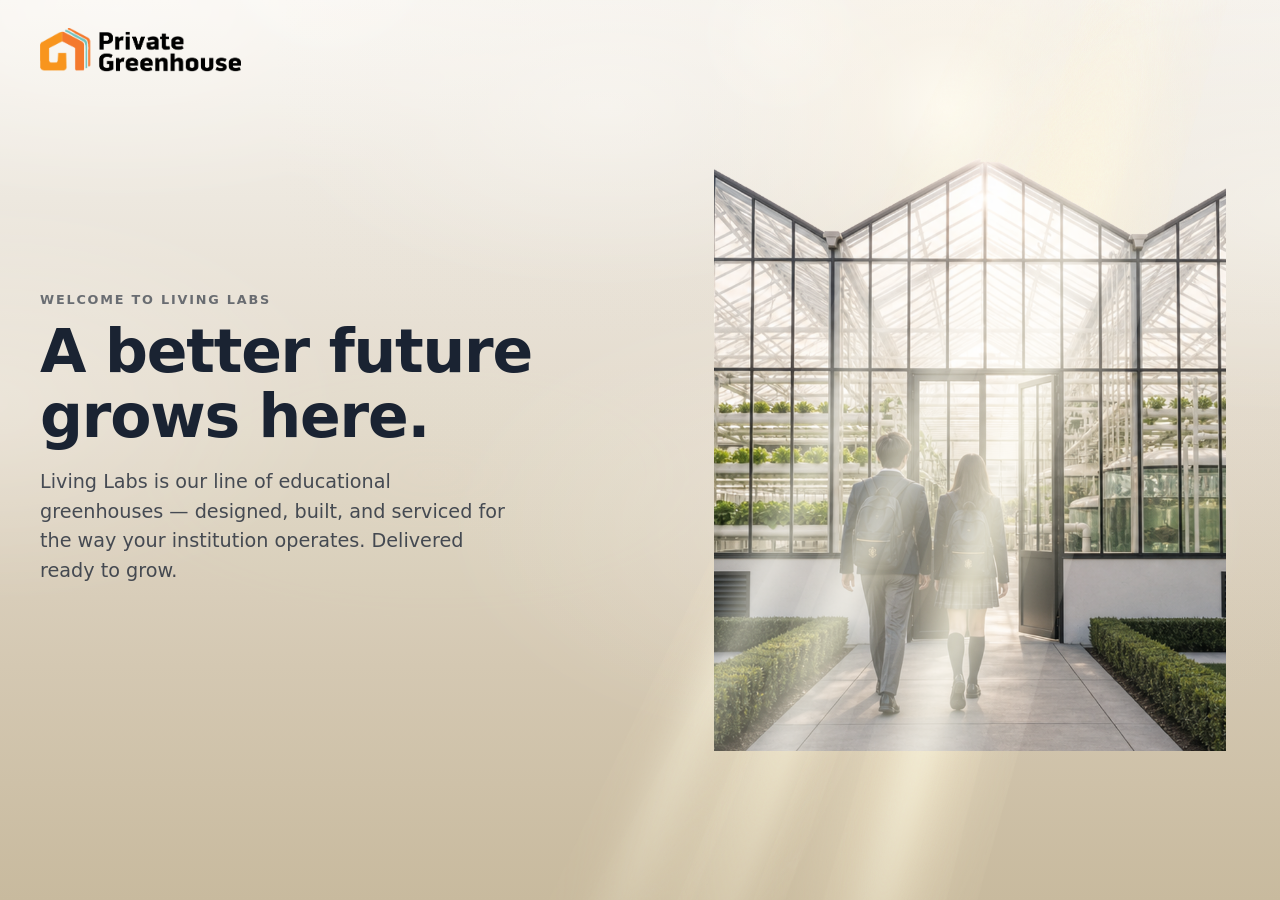
<file: schools/index.html>
<!doctype html>
<html lang="en">
  <head>
    <meta charset="utf-8" />
    <meta name="viewport" content="width=device-width, initial-scale=1" />
    <title>Schools — Living Labs | Private Greenhouse</title>
    <meta
      name="description"
      content="Living Labs — educational greenhouses designed, built, and serviced for the way your institution operates."
    />
    <link rel="preconnect" href="https://fonts.googleapis.com" />
    <link rel="preconnect" href="https://fonts.gstatic.com" crossorigin />
    <link
      rel="stylesheet"
      href="https://fonts.googleapis.com/css2?family=Fraunces:ital,opsz,wght@0,9..144,200..700;1,9..144,300..500&family=Inter:wght@400;500;600&display=swap"
    />
    <link rel="stylesheet" href="styles.css" />
    <link rel="stylesheet" href="landing.css" />
  </head>
  <body id="top" class="schools-landing">
    <a class="landing-brand" href="../" aria-label="Private Greenhouse by TC Control Group">
      <img
        class="landing-brand__logo"
        src="../assets/brand/private-greenhouse-logo-black.png"
        width="3652"
        height="1280"
        alt="Private Greenhouse by TC Control Group">
    </a>

    <section class="landing" aria-label="Schools introduction">
      <div class="landing-sky" aria-hidden="true"></div>
      <div class="landing-inner">
        <div class="landing-copy">
          <p class="landing-eyebrow">Welcome to Living Labs</p>
          <h1 class="landing-title">A better future grows here.</h1>
          <p class="landing-subhead">
            Living Labs is our line of educational greenhouses &mdash; designed, built, and serviced for the way your institution operates. Delivered ready to grow.
          </p>
        </div>

        <div class="landing-visual">
          <div class="landing-oval">
            <div class="landing-oval__frame">
              <img
                class="landing-oval__img"
                src="assets/hero-students.png"
                width="1566"
                height="2100"
                alt="Two students walking toward a campus glasshouse with aquaponics growing systems inside"
              />
            </div>
            <div class="glint landing-oval__glint" aria-hidden="true">
              <span class="glint-c"></span>
              <span class="glint-d"></span>
              <span class="glint-e"></span>
            </div>
          </div>
        </div>
      </div>
    </section>
  </body>
</html>
</file>
<file: schools/styles.css>
/* ---------- Tokens ---------- */
:root {
  --font-display: "Fraunces", Georgia, serif;
  --font-utility: "Inter", system-ui, sans-serif;

  --bone: #f4e9d8;
  --straw: #e8d4b8;
  --clay: #d9c4a3;
  --amber: #e8b87a;
  --ink: #2a2520;
  --soft-ink: #5c524a;
  /* Right-edge average from `family at the table.png` (paper beside the art) */
  --grounded-paper: #f4edde;
}

/* ---------- Globals ---------- */
* {
  box-sizing: border-box;
}

html,
body {
  margin: 0;
  padding: 0;
}

body {
  background: var(--bone);
  color: var(--ink);
  font-family: var(--font-utility);
  -webkit-font-smoothing: antialiased;
  -moz-osx-font-smoothing: grayscale;
  text-rendering: optimizeLegibility;
}

a {
  color: inherit;
  text-decoration: none;
}

img {
  max-width: 100%;
  display: block;
}

.visually-hidden {
  position: absolute;
  width: 1px;
  height: 1px;
  padding: 0;
  margin: -1px;
  overflow: hidden;
  clip: rect(0, 0, 0, 0);
  white-space: nowrap;
  border: 0;
}

/* ---------- Hero Layout ---------- */
.hero {
  position: relative;
  width: 100vw;
  min-height: 100vh;
  overflow: hidden;
  background: var(--bone);
}

/* Canopy shimmer — simulates wind moving through the treetops at the top of
   the photograph. Positioned above the figure so it interacts with the actual
   tree pixels in the PNG, masked so it only affects the top ~35% of the hero,
   and composited with `soft-light` so bright dapples brighten existing leaves
   rather than washing them out. Uses two stacked animations with short, more
   jittery motion to feel like leaves fluttering rather than branches drifting. */
.hero::before {
  content: "";
  position: absolute;
  top: -6%;
  left: -8%;
  right: -8%;
  height: 48%;
  z-index: 2;
  pointer-events: none;
  background:
    /* small bright leaf-gap flecks (hot sun punching through) */
    radial-gradient(
      circle at 12% 18%,
      rgba(255, 246, 216, 0.7) 0%,
      rgba(255, 246, 216, 0) 3%
    ),
    radial-gradient(
      circle at 22% 8%,
      rgba(255, 240, 206, 0.55) 0%,
      rgba(255, 240, 206, 0) 2.5%
    ),
    radial-gradient(
      circle at 34% 26%,
      rgba(255, 244, 214, 0.6) 0%,
      rgba(255, 244, 214, 0) 3%
    ),
    radial-gradient(
      circle at 46% 12%,
      rgba(255, 238, 200, 0.5) 0%,
      rgba(255, 238, 200, 0) 2.5%
    ),
    radial-gradient(
      circle at 58% 32%,
      rgba(255, 246, 218, 0.6) 0%,
      rgba(255, 246, 218, 0) 3%
    ),
    radial-gradient(
      circle at 70% 16%,
      rgba(255, 242, 210, 0.55) 0%,
      rgba(255, 242, 210, 0) 2.5%
    ),
    radial-gradient(
      circle at 82% 28%,
      rgba(255, 246, 216, 0.65) 0%,
      rgba(255, 246, 216, 0) 3%
    ),
    radial-gradient(
      circle at 92% 10%,
      rgba(255, 240, 206, 0.5) 0%,
      rgba(255, 240, 206, 0) 2.5%
    ),
    /* mid-size warm pools (larger breaks in the canopy) */
    radial-gradient(
      ellipse 16% 10% at 28% 20%,
      rgba(255, 228, 178, 0.35) 0%,
      rgba(255, 228, 178, 0) 75%
    ),
    radial-gradient(
      ellipse 18% 12% at 62% 22%,
      rgba(255, 232, 186, 0.3) 0%,
      rgba(255, 232, 186, 0) 75%
    ),
    radial-gradient(
      ellipse 14% 10% at 88% 30%,
      rgba(255, 224, 172, 0.32) 0%,
      rgba(255, 224, 172, 0) 75%
    ),
    /* cool leaf-shadow pockets (soft olive shadow) */
    radial-gradient(
      ellipse 12% 8% at 18% 30%,
      rgba(58, 66, 50, 0.28) 0%,
      rgba(58, 66, 50, 0) 75%
    ),
    radial-gradient(
      ellipse 14% 10% at 52% 28%,
      rgba(62, 70, 54, 0.22) 0%,
      rgba(62, 70, 54, 0) 75%
    ),
    radial-gradient(
      ellipse 10% 8% at 78% 22%,
      rgba(58, 66, 50, 0.25) 0%,
      rgba(58, 66, 50, 0) 75%
    );
  mix-blend-mode: soft-light;
  filter: blur(0.5px);
  -webkit-mask-image: linear-gradient(
    to bottom,
    #000 0%,
    #000 55%,
    rgba(0, 0, 0, 0.6) 75%,
    rgba(0, 0, 0, 0) 100%
  );
  mask-image: linear-gradient(
    to bottom,
    #000 0%,
    #000 55%,
    rgba(0, 0, 0, 0.6) 75%,
    rgba(0, 0, 0, 0) 100%
  );
  will-change: transform, opacity;
  animation: canopy-flutter 11s ease-in-out infinite alternate;
}

/* Leaf flutter — smaller, faster, more jittery motion than the sky drifts,
   so the canopy reads as leaves reacting to gusts rather than slow drift. */
@keyframes canopy-flutter {
  0% {
    transform: translate3d(-1.8%, 0, 0) scale(1.02) rotate(-0.4deg);
    opacity: 0.85;
  }
  18% {
    transform: translate3d(1.2%, -0.4%, 0) scale(1.04) rotate(0.3deg);
    opacity: 1;
  }
  38% {
    transform: translate3d(-0.6%, 0.6%, 0) scale(1.01) rotate(-0.2deg);
    opacity: 0.7;
  }
  55% {
    transform: translate3d(2.2%, -0.2%, 0) scale(1.05) rotate(0.4deg);
    opacity: 1;
  }
  72% {
    transform: translate3d(-1.4%, 0.4%, 0) scale(1.03) rotate(-0.3deg);
    opacity: 0.8;
  }
  88% {
    transform: translate3d(1.6%, 0, 0) scale(1.06) rotate(0.2deg);
    opacity: 1;
  }
  100% {
    transform: translate3d(-2%, -0.3%, 0) scale(1.02) rotate(-0.2deg);
    opacity: 0.9;
  }
}

@media (prefers-reduced-motion: reduce) {
  .hero::before {
    animation: none;
  }
}

/* Legibility scrim — a warm-dark vignette on the left copy block: (1) a very
   narrow (≈8% wide) left-edge linear wash, sized to the middle fifth of the
   viewport (20% height, top at 40%) so only that strip is deepened, plus
   (2) a soft radial aligned with the headline. A top fade mask thins the
   whole layer in the first ~20% of screen height, keeping the canopy bright. */
.hero::after {
  content: "";
  position: absolute;
  inset: 0;
  z-index: 3;
  pointer-events: none;
  -webkit-mask-image: linear-gradient(
    to bottom,
    transparent 0%,
    rgba(0, 0, 0, 0.25) 8%,
    rgba(0, 0, 0, 0.55) 16%,
    #000 24%,
    #000 100%
  );
  mask-image: linear-gradient(
    to bottom,
    transparent 0%,
    rgba(0, 0, 0, 0.25) 8%,
    rgba(0, 0, 0, 0.55) 16%,
    #000 24%,
    #000 100%
  );
  /* Layer 1 (top in paint order): a slim strip on the far left, middle fifth
     of the viewport only (size 8% x 20%, top at 40%). */
  /* Layer 2: soft radial on the copy block. */
  background:
    linear-gradient(
      to right,
      rgba(42, 37, 32, 0.26) 0%,
      rgba(42, 37, 32, 0.12) 55%,
      rgba(42, 37, 32, 0) 100%
    )
      0% 40% / 8% 20% no-repeat,
    radial-gradient(
      ellipse 52% 44% at 25% 56%,
      rgba(42, 37, 32, 0.56) 0%,
      rgba(42, 37, 32, 0.4) 26%,
      rgba(42, 37, 32, 0.2) 50%,
      rgba(42, 37, 32, 0.06) 70%,
      rgba(42, 37, 32, 0) 85%
    );
}

/* Layer 1 — dappled morning sunlight behind the PNG's transparent sky cutout.
   Built in three layers so the light can breathe:
     .sky            — static morning wash (clean cool-warm base + small sun core)
     .sky::before    — large warm dapples that slowly drift & scale  (leaf gaps)
     .sky::after     — smaller speckles + cool olive-shadow pockets, different rhythm
   The two animated layers run on different, non-looping-feeling durations so the
   pattern never visibly repeats; it feels like a breeze moving through branches. */
.sky {
  position: absolute;
  inset: 0;
  z-index: 0;
  overflow: hidden;
  background:
    /* tight sun core — bright white-gold, 9:30 AM height */
    radial-gradient(
      circle at 74% 12%,
      rgba(255, 252, 242, 0.9) 0%,
      rgba(255, 248, 234, 0.45) 6%,
      rgba(255, 244, 226, 0) 20%
    ),
    /* outer halo — desaturated, barely tinted, reads as clear sky glow */
    radial-gradient(
      circle at 74% 12%,
      rgba(230, 222, 210, 0.22) 0%,
      rgba(230, 222, 210, 0) 55%
    ),
    /* 9:30 AM April wash — pale ivory at top, cool-warm parchment mid,
       soft sage-stone at base; much less amber saturation than golden hour */
    linear-gradient(
      180deg,
      #f8f5f0 0%,
      #ede8df 22%,
      #e2d9ca 48%,
      #d4c8b2 74%,
      #c8ba9e 100%
    );
}

/* Large warm dapples — main "leaf gap" light pools */
.sky::before {
  content: "";
  position: absolute;
  inset: -18%;
  z-index: 0;
  background:
    radial-gradient(
      ellipse 32% 22% at 20% 14%,
      rgba(235, 222, 200, 0.48) 0%,
      rgba(235, 222, 200, 0) 72%
    ),
    radial-gradient(
      ellipse 26% 20% at 48% 22%,
      rgba(242, 232, 214, 0.4) 0%,
      rgba(242, 232, 214, 0) 75%
    ),
    radial-gradient(
      ellipse 34% 24% at 88% 30%,
      rgba(222, 208, 182, 0.42) 0%,
      rgba(222, 208, 182, 0) 72%
    ),
    radial-gradient(
      ellipse 28% 22% at 12% 46%,
      rgba(232, 218, 195, 0.32) 0%,
      rgba(232, 218, 195, 0) 75%
    ),
    radial-gradient(
      ellipse 30% 24% at 62% 56%,
      rgba(228, 214, 190, 0.28) 0%,
      rgba(228, 214, 190, 0) 78%
    );
  mix-blend-mode: screen;
  filter: blur(2px);
  will-change: transform, opacity;
  animation: dapple-drift-a 18s ease-in-out infinite alternate;
  pointer-events: none;
}

/* Smaller speckles + cool olive-shadow pockets */
.sky::after {
  content: "";
  position: absolute;
  inset: -18%;
  z-index: 0;
  background:
    /* bright speckles (leaf-gap flecks) */
    radial-gradient(
      circle at 32% 8%,
      rgba(255, 246, 220, 0.7) 0%,
      rgba(255, 246, 220, 0) 8%
    ),
    radial-gradient(
      circle at 58% 16%,
      rgba(255, 240, 210, 0.55) 0%,
      rgba(255, 240, 210, 0) 6%
    ),
    radial-gradient(
      circle at 80% 6%,
      rgba(255, 244, 216, 0.6) 0%,
      rgba(255, 244, 216, 0) 7%
    ),
    radial-gradient(
      circle at 14% 28%,
      rgba(255, 238, 204, 0.5) 0%,
      rgba(255, 238, 204, 0) 6%
    ),
    radial-gradient(
      circle at 44% 40%,
      rgba(255, 242, 210, 0.45) 0%,
      rgba(255, 242, 210, 0) 5%
    ),
    radial-gradient(
      circle at 70% 44%,
      rgba(255, 240, 206, 0.4) 0%,
      rgba(255, 240, 206, 0) 5%
    ),
    /* cool olive-shadow pockets (silvery green-gray, very subtle) */
    radial-gradient(
      ellipse 30% 20% at 6% 16%,
      rgba(168, 178, 150, 0.22) 0%,
      rgba(168, 178, 150, 0) 75%
    ),
    radial-gradient(
      ellipse 36% 22% at 38% 52%,
      rgba(152, 166, 138, 0.2) 0%,
      rgba(152, 166, 138, 0) 78%
    ),
    radial-gradient(
      ellipse 28% 20% at 82% 62%,
      rgba(160, 172, 144, 0.22) 0%,
      rgba(160, 172, 144, 0) 78%
    );
  mix-blend-mode: soft-light;
  filter: blur(1px);
  will-change: transform, opacity;
  animation: dapple-drift-b 26s ease-in-out infinite alternate;
  pointer-events: none;
}

/* Breeze — two independent drifts so the compound pattern never feels looped.
   Noticeable travel (3–6%) with subtle scale + opacity swings so the dapples
   feel like they're genuinely moving through shifting branches. */
@keyframes dapple-drift-a {
  0% {
    transform: translate3d(-3.5%, -2%, 0) scale(1.02);
    opacity: 0.75;
  }
  30% {
    transform: translate3d(3%, 1.2%, 0) scale(1.08);
    opacity: 1;
  }
  55% {
    transform: translate3d(-1.5%, 3%, 0) scale(1.05);
    opacity: 0.85;
  }
  80% {
    transform: translate3d(4.5%, -1%, 0) scale(1.1);
    opacity: 1;
  }
  100% {
    transform: translate3d(-2%, 2.4%, 0) scale(1.06);
    opacity: 0.9;
  }
}

@keyframes dapple-drift-b {
  0% {
    transform: translate3d(2.5%, 1.4%, 0) scale(1.04);
    opacity: 0.7;
  }
  35% {
    transform: translate3d(-4%, -1.2%, 0) scale(1.1);
    opacity: 1;
  }
  65% {
    transform: translate3d(2%, -3%, 0) scale(1.06);
    opacity: 0.8;
  }
  90% {
    transform: translate3d(-3%, 2.2%, 0) scale(1.12);
    opacity: 1;
  }
  100% {
    transform: translate3d(3.5%, 0.6%, 0) scale(1.05);
    opacity: 0.9;
  }
}

@media (prefers-reduced-motion: reduce) {
  .sky::before,
  .sky::after {
    animation: none;
  }
}

/* Layer 2 — the PNG figure at natural aspect, full-viewport width.
   A soft alpha mask fades all four edges so the photo dissolves into the sky
   instead of ending on a hard rectangle. The top uses the deepest fade since
   the PNG's sky cutout is there; the bottom fades into the warm ground tone. */
.figure {
  position: relative;
  display: block;
  width: 100vw;
  height: auto;
  margin: 0;
  margin-top: 24px;
  z-index: 1;
  pointer-events: none;
  user-select: none;
  -webkit-user-drag: none;

  /* Soft fade on the top of the photo — the upper portion dissolves into the
     sky gradient over a long falloff, so there's no visible horizon line where
     the image begins. Sides and bottom stay crisp. */
  -webkit-mask-image: linear-gradient(
    to bottom,
    transparent 0%,
    rgba(0, 0, 0, 0.05) 6%,
    rgba(0, 0, 0, 0.2) 14%,
    rgba(0, 0, 0, 0.5) 24%,
    rgba(0, 0, 0, 0.85) 34%,
    #000 42%,
    #000 100%
  );
  mask-image: linear-gradient(
    to bottom,
    transparent 0%,
    rgba(0, 0, 0, 0.05) 6%,
    rgba(0, 0, 0, 0.2) 14%,
    rgba(0, 0, 0, 0.5) 24%,
    rgba(0, 0, 0, 0.85) 34%,
    #000 42%,
    #000 100%
  );
}

/* ---------- Sun ray through the canopy ----------
   A warm shaft of light that originates in the upper-right (aligned with
   the sun in the sky gradient) and angles down-left across the photo, as
   if it's slipping through a gap in the morning canopy. Rendered as two
   rotated, soft-edged vertical bands with screen blend so the light reads
   as volumetric rather than painted — it brightens what it passes over,
   fades to nothing against the bright sky. A secondary fainter ray adds
   the natural messiness of light streaming through leaves. Motion is a
   very slow opacity breathe + tiny rotation drift (canopy shifting). */
.glint {
  position: absolute;
  inset: 0;
  z-index: 2;
  pointer-events: none;
  overflow: hidden;
  mix-blend-mode: screen;
}

/* Three overlapping rays at fixed angles. Each breathes opacity independently
   on incommensurable rhythms (29s / 41s / 53s). When one dims, another is
   near its peak — the interplay reads as the light shifting without any
   actual physical movement. A very faint ±0.4° rotation is retained purely
   for organic quality, not as perceptible motion. */

/* Ray A — primary, warmest, widest fan */
.glint::before {
  content: "";
  position: absolute;
  top: -10%;
  left: calc(69% - 10.5vmin);
  width: 30vmin;
  height: 140%;
  transform-origin: 50% 0%;
  transform: rotate(18deg);
  clip-path: polygon(32% 0%, 68% 0%, 88% 100%, 12% 100%);
  background: linear-gradient(
    to right,
    rgba(255, 248, 220, 0) 0%,
    rgba(255, 242, 210, 0.14) 22%,
    rgba(255, 244, 214, 0.58) 44%,
    rgba(255, 252, 232, 0.75) 50%,
    rgba(255, 244, 214, 0.58) 56%,
    rgba(255, 242, 210, 0.14) 78%,
    rgba(255, 248, 220, 0) 100%
  );
  -webkit-mask-image: linear-gradient(
    to bottom,
    transparent 0%,
    rgba(0, 0, 0, 0.04) 8%,
    rgba(0, 0, 0, 0.15) 18%,
    rgba(0, 0, 0, 0.45) 28%,
    rgba(0, 0, 0, 0.78) 38%,
    #000 48%,
    #000 62%,
    rgba(0, 0, 0, 0.6) 78%,
    rgba(0, 0, 0, 0.15) 92%,
    transparent 100%
  );
  mask-image: linear-gradient(
    to bottom,
    transparent 0%,
    rgba(0, 0, 0, 0.04) 8%,
    rgba(0, 0, 0, 0.15) 18%,
    rgba(0, 0, 0, 0.45) 28%,
    rgba(0, 0, 0, 0.78) 38%,
    #000 48%,
    #000 62%,
    rgba(0, 0, 0, 0.6) 78%,
    rgba(0, 0, 0, 0.15) 92%,
    transparent 100%
  );
  filter: blur(7px);
  will-change: opacity;
  animation: ray-fade-a 13s ease-in-out -3s infinite alternate;
}

/* Ray B — slightly steeper, narrower, offset right */
.glint::after {
  content: "";
  position: absolute;
  top: -8%;
  left: calc(55% - 8vmin);
  width: 22vmin;
  height: 130%;
  transform-origin: 50% 0%;
  transform: rotate(24deg);
  clip-path: polygon(34% 0%, 66% 0%, 82% 100%, 18% 100%);
  background: linear-gradient(
    to right,
    rgba(255, 248, 220, 0) 0%,
    rgba(255, 240, 206, 0.12) 32%,
    rgba(255, 250, 226, 0.52) 46%,
    rgba(255, 252, 230, 0.66) 50%,
    rgba(255, 250, 226, 0.52) 54%,
    rgba(255, 240, 206, 0.12) 68%,
    rgba(255, 248, 220, 0) 100%
  );
  -webkit-mask-image: linear-gradient(
    to bottom,
    transparent 0%,
    rgba(0, 0, 0, 0.05) 10%,
    rgba(0, 0, 0, 0.2) 20%,
    rgba(0, 0, 0, 0.55) 32%,
    rgba(0, 0, 0, 0.85) 42%,
    #000 52%,
    #000 65%,
    rgba(0, 0, 0, 0.5) 82%,
    transparent 100%
  );
  mask-image: linear-gradient(
    to bottom,
    transparent 0%,
    rgba(0, 0, 0, 0.05) 10%,
    rgba(0, 0, 0, 0.2) 20%,
    rgba(0, 0, 0, 0.55) 32%,
    rgba(0, 0, 0, 0.85) 42%,
    #000 52%,
    #000 65%,
    rgba(0, 0, 0, 0.5) 82%,
    transparent 100%
  );
  filter: blur(6px);
  will-change: opacity;
  animation: ray-fade-b 18s ease-in-out -12s infinite alternate;
}

/* Ray C — between A and B in angle, softest, slightly different start offset */
.glint-c {
  display: block;
  position: absolute;
  top: -12%;
  left: calc(62% - 7vmin);
  width: 18vmin;
  height: 145%;
  transform-origin: 50% 0%;
  transform: rotate(21deg);
  clip-path: polygon(35% 0%, 65% 0%, 80% 100%, 20% 100%);
  background: linear-gradient(
    to right,
    rgba(255, 248, 220, 0) 0%,
    rgba(255, 244, 212, 0.10) 30%,
    rgba(255, 248, 220, 0.42) 46%,
    rgba(255, 252, 230, 0.55) 50%,
    rgba(255, 248, 220, 0.42) 54%,
    rgba(255, 244, 212, 0.10) 70%,
    rgba(255, 248, 220, 0) 100%
  );
  -webkit-mask-image: linear-gradient(
    to bottom,
    transparent 0%,
    rgba(0, 0, 0, 0.06) 12%,
    rgba(0, 0, 0, 0.25) 24%,
    rgba(0, 0, 0, 0.6) 36%,
    #000 46%,
    #000 68%,
    rgba(0, 0, 0, 0.45) 84%,
    transparent 100%
  );
  mask-image: linear-gradient(
    to bottom,
    transparent 0%,
    rgba(0, 0, 0, 0.06) 12%,
    rgba(0, 0, 0, 0.25) 24%,
    rgba(0, 0, 0, 0.6) 36%,
    #000 46%,
    #000 68%,
    rgba(0, 0, 0, 0.45) 84%,
    transparent 100%
  );
  filter: blur(8px);
  will-change: opacity;
  animation: ray-fade-c 22s ease-in-out -5s infinite alternate;
}

/* Dust-mote shimmer — the rays are stationary; only opacity fluctuates.
   Many irregular keyframes at slightly different values so the variation
   feels organic (like particles drifting through the beam) rather than a
   mechanical sine-wave breathe. The two rays use incommensurable durations
   and completely different patterns so they never pulse in unison. */
/* Five independent gentle fades — incommensurable durations (29/41/53/37/61s)
   mean the combined pattern never visibly repeats. Each ray starts at a
   different opacity so the ensemble is always in motion without any single
   beat. The overlapping beams at five slightly different angles produce
   the compound shifting of morning light through a canopy. */
/* Each animation is a clean high→low→high wave with clear turning points.
   Delays are set so the five rays are spread across different cycle phases
   at page load — some cresting, some in the trough, some rising/falling —
   ensuring they always counterbalance each other. */
@keyframes ray-fade-a {
  0%   { opacity: 0.63; }
  30%  { opacity: 1;    }
  62%  { opacity: 0.63; }
  85%  { opacity: 0.98; }
  100% { opacity: 0.65; }
}

@keyframes ray-fade-b {
  0%   { opacity: 0.97; }
  26%  { opacity: 0.63; }
  55%  { opacity: 1;    }
  80%  { opacity: 0.63; }
  100% { opacity: 0.94; }
}

@keyframes ray-fade-c {
  0%   { opacity: 0.65; }
  24%  { opacity: 1;    }
  52%  { opacity: 0.63; }
  74%  { opacity: 0.98; }
  100% { opacity: 0.65; }
}

@keyframes ray-fade-d {
  0%   { opacity: 0.82; }
  22%  { opacity: 0.63; }
  48%  { opacity: 0.98; }
  70%  { opacity: 0.63; }
  90%  { opacity: 1;    }
  100% { opacity: 0.76; }
}

@keyframes ray-fade-e {
  0%   { opacity: 0.63; }
  28%  { opacity: 0.98; }
  54%  { opacity: 0.63; }
  78%  { opacity: 1;    }
  100% { opacity: 0.65; }
}

/* Ray D — shallower angle than A, sits just to its left */
.glint-d {
  display: block;
  position: absolute;
  top: -10%;
  left: calc(64% - 8vmin);
  width: 20vmin;
  height: 138%;
  transform-origin: 50% 0%;
  transform: rotate(15deg);
  clip-path: polygon(33% 0%, 67% 0%, 83% 100%, 17% 100%);
  background: linear-gradient(
    to right,
    rgba(255, 248, 220, 0) 0%,
    rgba(255, 242, 210, 0.12) 30%,
    rgba(255, 248, 220, 0.46) 46%,
    rgba(255, 252, 230, 0.61) 50%,
    rgba(255, 248, 220, 0.46) 54%,
    rgba(255, 242, 210, 0.12) 70%,
    rgba(255, 248, 220, 0) 100%
  );
  -webkit-mask-image: linear-gradient(
    to bottom,
    transparent 0%,
    rgba(0, 0, 0, 0.05) 9%,
    rgba(0, 0, 0, 0.22) 20%,
    rgba(0, 0, 0, 0.6) 34%,
    #000 46%,
    #000 64%,
    rgba(0, 0, 0, 0.55) 80%,
    rgba(0, 0, 0, 0.12) 93%,
    transparent 100%
  );
  mask-image: linear-gradient(
    to bottom,
    transparent 0%,
    rgba(0, 0, 0, 0.05) 9%,
    rgba(0, 0, 0, 0.22) 20%,
    rgba(0, 0, 0, 0.6) 34%,
    #000 46%,
    #000 64%,
    rgba(0, 0, 0, 0.55) 80%,
    rgba(0, 0, 0, 0.12) 93%,
    transparent 100%
  );
  filter: blur(7px);
  will-change: opacity;
  animation: ray-fade-d 16s ease-in-out -11s infinite alternate;
}

/* Ray E — steeper than B, widest fan, sits slightly further right */
.glint-e {
  display: block;
  position: absolute;
  top: -9%;
  left: calc(72% - 11vmin);
  width: 26vmin;
  height: 132%;
  transform-origin: 50% 0%;
  transform: rotate(27deg);
  clip-path: polygon(31% 0%, 69% 0%, 86% 100%, 14% 100%);
  background: linear-gradient(
    to right,
    rgba(255, 248, 220, 0) 0%,
    rgba(255, 240, 206, 0.09) 26%,
    rgba(255, 246, 218, 0.44) 44%,
    rgba(255, 250, 228, 0.59) 50%,
    rgba(255, 246, 218, 0.44) 56%,
    rgba(255, 240, 206, 0.09) 74%,
    rgba(255, 248, 220, 0) 100%
  );
  -webkit-mask-image: linear-gradient(
    to bottom,
    transparent 0%,
    rgba(0, 0, 0, 0.04) 11%,
    rgba(0, 0, 0, 0.18) 22%,
    rgba(0, 0, 0, 0.52) 35%,
    rgba(0, 0, 0, 0.88) 46%,
    #000 55%,
    #000 70%,
    rgba(0, 0, 0, 0.42) 85%,
    transparent 100%
  );
  mask-image: linear-gradient(
    to bottom,
    transparent 0%,
    rgba(0, 0, 0, 0.04) 11%,
    rgba(0, 0, 0, 0.18) 22%,
    rgba(0, 0, 0, 0.52) 35%,
    rgba(0, 0, 0, 0.88) 46%,
    #000 55%,
    #000 70%,
    rgba(0, 0, 0, 0.42) 85%,
    transparent 100%
  );
  filter: blur(9px);
  will-change: opacity;
  animation: ray-fade-e 28s ease-in-out -21s infinite alternate;
}

@media (prefers-reduced-motion: reduce) {
  .glint::before,
  .glint::after {
    animation: none;
  }
  .glint::before { opacity: 0.85; }
  .glint::after  { opacity: 0.68; }
  .glint-c       { opacity: 0.75; }
  .glint-d       { opacity: 0.72; }
  .glint-e       { opacity: 0.65; }
}

/* ---------- Top bar (layer 3) ---------- */
.bar {
  position: absolute;
  top: 0;
  left: 0;
  right: 0;
  height: 112px;
  padding: 0 48px;
  display: flex;
  align-items: center;
  justify-content: space-between;
  z-index: 10;
  background: transparent;
}

.brand {
  display: inline-flex;
  align-items: center;
  text-decoration: none;
  color: inherit;
}

.brand-mark {
  width: clamp(132px, 12vw, 180px);
  height: auto;
  object-fit: contain;
  filter: drop-shadow(0 1px 10px rgba(42, 37, 32, 0.16));
}

.nav {
  font-family: var(--font-utility);
  font-weight: 500;
  font-size: 12px;
  letter-spacing: 0.24em;
  text-transform: uppercase;
  color: var(--soft-ink);
  display: flex;
  align-items: center;
  gap: 14px;
}

.nav a {
  color: var(--soft-ink);
  transition: color 200ms ease;
}

.nav a:hover {
  color: var(--ink);
}

.nav .dot {
  color: var(--soft-ink);
  opacity: 0.55;
}

/* ---------- Copy block (layer 4) ----------
   Cream `--bone` type over the warm morning sky, sitting on top of the hero
   scrim. Multi-layer text-shadows provide crisp edges, mid-range lift, and a
   wide deep ambient halo so the type is bulletproof across the dappled bg. */
.copy {
  position: absolute;
  left: 6vw;
  top: 40vh;
  max-width: 560px;
  z-index: 5;
  color: var(--bone);
  text-shadow:
    0 0 1px rgba(42, 37, 32, 0.85),
    0 1px 3px rgba(42, 37, 32, 0.8),
    0 3px 14px rgba(42, 37, 32, 0.6),
    0 6px 28px rgba(42, 37, 32, 0.4),
    0 0 60px rgba(42, 37, 32, 0.3);
}

.headline {
  font-family: var(--font-display);
  font-weight: 600;
  font-size: clamp(52px, 6vw, 88px);
  line-height: 1.02;
  letter-spacing: -0.012em;
  color: var(--bone);
  margin: 0 0 28px;
}

.subhead {
  font-family: var(--font-display);
  font-weight: 500;
  font-style: italic;
  font-size: 22px;
  line-height: 1.4;
  color: var(--bone);
  max-width: 460px;
  margin: 0 0 44px;
}

.cta {
  display: inline-block;
  font-family: var(--font-utility);
  font-weight: 600;
  font-size: 12px;
  text-transform: uppercase;
  letter-spacing: 0.24em;
  color: var(--bone);
  text-decoration: none;
  padding-bottom: 6px;
  border-bottom: 1px solid rgba(244, 233, 216, 0.45);
  transition: border-color 200ms ease;
}

.cta:hover,
.cta:focus-visible {
  border-bottom-color: var(--bone);
  outline: none;
}

/* ---------- Section 2 ---------- */
.grounded {
  position: relative;
  display: grid;
  overflow: hidden;
  padding: 0;
  background: var(--grounded-paper);
}

.grounded-art {
  grid-area: 1 / 1;
  align-self: start;
  justify-self: center;
  width: min(100%, 1344px);
  margin: 0 auto;
  background: var(--grounded-paper);
}

.grounded-side {
  grid-area: 1 / 1;
  position: relative;
  display: flex;
  align-items: center;
  justify-content: flex-end;
  padding: clamp(24px, 7vw, 112px);
  background: transparent;
}

.grounded-photo {
  position: relative;
  z-index: 0;
  width: 100%;
  height: auto;
  display: block;
  pointer-events: none;
  user-select: none;
  -webkit-user-drag: none;
}

.grounded-copy {
  position: relative;
  z-index: 1;
  width: min(460px, calc(100vw - 48px));
  margin: 0;
  padding: clamp(20px, 2.6vw, 28px) clamp(20px, 2.6vw, 28px);
  color: var(--ink);
  background: rgba(244, 233, 216, 0.94);
  border: 1px solid rgba(42, 37, 32, 0.1);
  border-radius: 2px;
  box-shadow:
    0 1px 2px rgba(42, 37, 32, 0.06),
    0 10px 36px rgba(42, 37, 32, 0.12);
}

.grounded-copy .section-headline {
  color: var(--ink);
  font-size: clamp(32px, 3.6vw, 52px);
  margin: 0 0 18px;
}

.grounded-copy .section-subtext {
  color: var(--soft-ink);
  font-size: clamp(15px, 1.25vw, 18px);
  line-height: 1.48;
  margin: 0 0 clamp(14px, 1.8vw, 20px);
}

.grounded-cta {
  margin: 0;
  font-family: var(--font-display);
  font-size: clamp(16px, 1.3vw, 19px);
  font-weight: 500;
  font-style: italic;
  line-height: 1.35;
}

.grounded-cta a {
  color: var(--ink);
  text-decoration: none;
  border-bottom: 1px solid rgba(42, 37, 32, 0.35);
  padding-bottom: 2px;
  transition: border-color 200ms ease, color 200ms ease;
}

.grounded-cta a:hover,
.grounded-cta a:focus-visible {
  color: var(--soft-ink);
  border-bottom-color: var(--ink);
  outline: none;
}

.section-headline {
  font-family: var(--font-display);
  font-size: clamp(44px, 5vw, 76px);
  font-weight: 600;
  line-height: 1.02;
  letter-spacing: -0.012em;
  margin: 0 0 28px;
}

.section-subtext {
  font-family: var(--font-display);
  font-size: clamp(18px, 1.55vw, 23px);
  font-weight: 400;
  line-height: 1.52;
  margin: 0;
}

/* ---------- Section 3 — Glasshouse range ---------- */
.glasshouse-range {
  background: var(--bone);
  padding: clamp(72px, 10vw, 120px) clamp(24px, 5vw, 48px) clamp(96px, 12vw, 140px);
}

.range-inner {
  max-width: 1320px;
  margin: 0 auto;
}

.range-grid {
  display: grid;
  grid-template-columns: repeat(3, 1fr);
  gap: clamp(24px, 3vw, 40px);
  align-items: start;
}

/* No height: 100% — in a grid row, that ties every card to the tallest card’s height when one
   <details> opens, so the whole row grows and the other columns look “expanded” too. */
.range-card {
  display: flex;
  flex-direction: column;
  align-self: start;
  width: 100%;
  background: rgba(255, 252, 248, 0.65);
  border: 1px solid rgba(42, 37, 32, 0.08);
  border-radius: 2px;
  overflow: hidden;
  box-shadow: 0 1px 0 rgba(42, 37, 32, 0.04);
}

.range-card-visual {
  position: relative;
  aspect-ratio: 4 / 3;
  background: var(--straw);
}

.range-img {
  width: 100%;
  height: 100%;
  object-fit: cover;
  display: block;
}

.range-card-body {
  display: flex;
  flex-direction: column;
  flex: 1 1 auto;
  padding: clamp(20px, 2.4vw, 28px) clamp(20px, 2.4vw, 26px) clamp(24px, 3vw, 32px);
}

.range-spec {
  font-family: var(--font-utility);
  font-size: 10px;
  font-weight: 600;
  letter-spacing: 0.2em;
  text-transform: uppercase;
  color: var(--soft-ink);
  margin: 0 0 12px;
  line-height: 1.5;
}

.range-title {
  font-family: var(--font-display);
  font-size: clamp(22px, 1.85vw, 28px);
  font-weight: 600;
  letter-spacing: 0.06em;
  text-transform: uppercase;
  color: var(--ink);
  margin: 0 0 10px;
  line-height: 1.15;
}

.range-tagline {
  font-family: var(--font-display);
  font-size: clamp(17px, 1.35vw, 20px);
  font-weight: 500;
  font-style: italic;
  color: var(--soft-ink);
  margin: 0 0 16px;
  line-height: 1.35;
}

.range-prose {
  font-family: var(--font-display);
  font-size: clamp(14px, 1.05vw, 16px);
  font-weight: 400;
  line-height: 1.55;
  color: var(--ink);
  margin: 0;
}

.range-more {
  margin-top: auto;
  border-top: 1px solid rgba(42, 37, 32, 0.1);
}

.range-more-summary {
  display: flex;
  align-items: center;
  justify-content: space-between;
  gap: 12px;
  padding: 18px 0 4px;
  font-family: var(--font-utility);
  font-size: 11px;
  font-weight: 600;
  letter-spacing: 0.22em;
  text-transform: uppercase;
  color: var(--soft-ink);
  cursor: pointer;
  list-style: none;
  transition: color 180ms ease;
}

.range-more-summary::-webkit-details-marker {
  display: none;
}

.range-more-summary::after {
  content: "";
  width: 0.45em;
  height: 0.45em;
  margin-top: 2px;
  border-right: 1.5px solid currentColor;
  border-bottom: 1.5px solid currentColor;
  transform: rotate(45deg);
  flex-shrink: 0;
  transition: transform 200ms ease;
  opacity: 0.75;
}

.range-more[open] .range-more-summary::after {
  transform: rotate(-135deg);
  margin-top: 6px;
}

.range-more-summary:hover,
.range-more-summary:focus-visible {
  color: var(--ink);
  outline: none;
}

.range-more-summary:focus-visible {
  box-shadow: 0 0 0 2px var(--bone), 0 0 0 4px var(--ink);
  border-radius: 2px;
}

.range-more-label {
  pointer-events: none;
}

.range-details {
  margin: 0;
  padding: 16px 0 0;
  border-top: none;
  display: flex;
  flex-direction: column;
  gap: 16px;
}

.range-detail {
  margin: 0;
}

.range-detail dt {
  font-family: var(--font-utility);
  font-size: 10px;
  font-weight: 600;
  letter-spacing: 0.18em;
  text-transform: uppercase;
  color: var(--soft-ink);
  margin: 0 0 6px;
}

.range-detail dd {
  font-family: var(--font-display);
  font-size: clamp(13px, 0.98vw, 15px);
  font-weight: 400;
  line-height: 1.5;
  color: var(--ink);
  margin: 0;
}

/* ---------- Section 4 — Process ---------- */
.process {
  background: color-mix(in srgb, var(--bone) 82%, var(--straw));
  padding: clamp(72px, 10vw, 120px) clamp(24px, 5vw, 48px) clamp(96px, 12vw, 140px);
}

@supports not (background: color-mix(in srgb, white, black)) {
  .process {
    background: var(--bone);
  }
}

.process-inner {
  max-width: 1100px;
  margin: 0 auto;
}

.process-intro {
  max-width: 720px;
  margin: 0 auto clamp(48px, 6vw, 72px);
  text-align: center;
}

.process-headline {
  font-family: var(--font-display);
  font-size: clamp(36px, 4.2vw, 56px);
  font-weight: 600;
  line-height: 1.08;
  letter-spacing: -0.02em;
  color: var(--ink);
  margin: 0 0 clamp(20px, 2.5vw, 28px);
}

.process-lead {
  font-family: var(--font-display);
  font-size: clamp(17px, 1.45vw, 21px);
  font-weight: 400;
  line-height: 1.55;
  color: var(--soft-ink);
  margin: 0;
}

.process-steps {
  list-style: none;
  margin: 0;
  padding: 0;
  display: grid;
  grid-template-columns: repeat(2, 1fr);
  gap: clamp(28px, 3.5vw, 40px) clamp(24px, 4vw, 48px);
  counter-reset: process-step;
}

.process-step {
  margin: 0;
  padding: clamp(22px, 2.5vw, 28px) clamp(22px, 2.5vw, 28px) clamp(26px, 3vw, 32px);
  background: rgba(255, 252, 248, 0.72);
  border: 1px solid rgba(42, 37, 32, 0.08);
  border-radius: 2px;
  box-shadow: 0 1px 0 rgba(42, 37, 32, 0.04);
  counter-increment: process-step;
  position: relative;
}

.process-step::before {
  content: counter(process-step);
  font-family: var(--font-display);
  font-size: clamp(13px, 1.1vw, 15px);
  font-weight: 600;
  color: var(--amber);
  display: block;
  margin-bottom: 10px;
  letter-spacing: 0.04em;
}

.process-step-title {
  font-family: var(--font-display);
  font-size: clamp(20px, 1.65vw, 24px);
  font-weight: 600;
  letter-spacing: 0.02em;
  color: var(--ink);
  margin: 0 0 12px;
  line-height: 1.2;
}

.process-step-body {
  font-family: var(--font-display);
  font-size: clamp(14px, 1.05vw, 16px);
  font-weight: 400;
  line-height: 1.55;
  color: var(--ink);
  margin: 0;
}

/* ---------- Section 5 — Collaboration ---------- */
.collab {
  background: var(--grounded-paper);
  padding: clamp(72px, 10vw, 120px) clamp(24px, 5vw, 48px) clamp(96px, 12vw, 140px);
}

.collab-inner {
  max-width: 900px;
  margin: 0 auto;
}

.collab-headline {
  font-family: var(--font-display);
  font-size: clamp(28px, 3.2vw, 40px);
  font-weight: 600;
  line-height: 1.18;
  letter-spacing: -0.015em;
  color: var(--ink);
  margin: 0 0 clamp(40px, 5vw, 56px);
  text-wrap: balance;
}

.collab-pillars {
  display: flex;
  flex-direction: column;
  gap: clamp(32px, 4vw, 44px);
}

.collab-pillar {
  margin: 0;
  padding: 0;
  border: none;
  border-left: 3px solid var(--amber);
  padding-left: clamp(20px, 2.5vw, 28px);
}

.collab-pillar--together {
  border-left-color: var(--soft-ink);
}

.collab-pillar-label {
  font-family: var(--font-display);
  font-size: clamp(20px, 1.75vw, 26px);
  font-weight: 600;
  font-style: italic;
  color: var(--ink);
  margin: 0 0 12px;
  line-height: 1.2;
}

.collab-pillar-body {
  font-family: var(--font-display);
  font-size: clamp(15px, 1.15vw, 18px);
  font-weight: 400;
  line-height: 1.58;
  color: var(--soft-ink);
  margin: 0;
}

/* ---------- Section 6 — Inquiry ---------- */
.inquiry {
  background: var(--bone);
  padding: clamp(72px, 10vw, 120px) clamp(24px, 5vw, 48px) clamp(96px, 12vw, 140px);
}

.inquiry-inner {
  max-width: 42rem;
  margin: 0 auto;
}

.inquiry-title {
  font-family: var(--font-display);
  font-size: clamp(26px, 3vw, 36px);
  font-weight: 600;
  line-height: 1.2;
  letter-spacing: -0.02em;
  color: var(--ink);
  margin: 0 0 clamp(28px, 3.5vw, 40px);
  text-wrap: balance;
}

.inquiry-form {
  margin: 0;
}

.inquiry-letter {
  margin: 0 0 clamp(40px, 5vw, 56px);
}

.inquiry-letter-panel {
  padding: clamp(22px, 2.8vw, 32px) clamp(22px, 2.8vw, 28px);
  background: rgba(255, 252, 248, 0.85);
  border: 1px solid rgba(42, 37, 32, 0.1);
  border-radius: 2px;
  box-shadow: inset 0 1px 0 rgba(255, 255, 255, 0.45);
  transition: border-color 180ms ease, box-shadow 180ms ease;
}

.inquiry-letter-panel:hover {
  border-color: rgba(42, 37, 32, 0.14);
}

.inquiry-letter-panel:focus-within {
  border-color: rgba(42, 37, 32, 0.22);
  box-shadow:
    inset 0 1px 0 rgba(255, 255, 255, 0.45),
    0 0 0 3px rgba(232, 184, 122, 0.25);
}

.inquiry-panel-lede {
  font-family: var(--font-display);
  font-size: clamp(20px, 1.85vw, 26px);
  font-weight: 600;
  font-style: italic;
  line-height: 1.25;
  color: var(--ink);
  margin: 0 0 10px;
}

.inquiry-panel-sub {
  font-family: var(--font-display);
  font-size: clamp(14px, 1.1vw, 17px);
  font-weight: 400;
  font-style: italic;
  line-height: 1.5;
  color: var(--soft-ink);
  margin: 0 0 clamp(16px, 2vw, 22px);
}

.inquiry-body {
  display: block;
  width: 100%;
  min-height: min(22rem, 52vh);
  margin: 0;
  padding: clamp(14px, 1.5vw, 18px) 0 0;
  font-family: var(--font-display);
  font-size: clamp(16px, 1.2vw, 19px);
  font-weight: 400;
  line-height: 1.6;
  color: var(--ink);
  background: transparent;
  border: none;
  border-radius: 0;
  border-top: 1px solid rgba(42, 37, 32, 0.08);
  box-shadow: none;
  resize: vertical;
  transition: color 180ms ease;
}

.inquiry-body::placeholder {
  color: var(--soft-ink);
  opacity: 0.72;
  font-style: italic;
}

.inquiry-body:focus {
  outline: none;
}

.inquiry-signature {
  margin: 0 0 clamp(32px, 4vw, 40px);
  display: flex;
  flex-direction: column;
  gap: clamp(18px, 2.2vw, 24px);
}

.inquiry-sig-field {
  margin: 0;
}

.inquiry-sig-label {
  display: block;
  font-family: var(--font-utility);
  font-size: 10px;
  font-weight: 500;
  letter-spacing: 0.16em;
  text-transform: uppercase;
  color: var(--soft-ink);
  margin: 0 0 8px;
  opacity: 0.88;
}

.inquiry-sig-input {
  display: block;
  width: 100%;
  margin: 0;
  padding: 6px 0 10px;
  font-family: var(--font-display);
  font-size: clamp(15px, 1.15vw, 17px);
  font-weight: 400;
  line-height: 1.4;
  color: var(--ink);
  background: transparent;
  border: none;
  border-bottom: 1px solid rgba(42, 37, 32, 0.18);
  border-radius: 0;
  transition: border-color 180ms ease;
}

.inquiry-sig-input::placeholder {
  color: var(--soft-ink);
  opacity: 0.45;
}

.inquiry-sig-input:hover {
  border-bottom-color: rgba(42, 37, 32, 0.28);
}

.inquiry-sig-input:focus {
  outline: none;
  border-bottom-color: var(--amber);
}

.inquiry-send {
  display: inline-block;
  margin: 0;
  padding: 0 0 8px;
  font-family: var(--font-utility);
  font-size: 12px;
  font-weight: 600;
  letter-spacing: 0.24em;
  text-transform: uppercase;
  color: var(--ink);
  background: none;
  border: none;
  border-bottom: 1px solid rgba(42, 37, 32, 0.35);
  cursor: pointer;
  transition: border-color 200ms ease, color 200ms ease;
}

.inquiry-send:hover,
.inquiry-send:focus-visible {
  color: var(--soft-ink);
  border-bottom-color: var(--ink);
  outline: none;
}

/* ---------- Responsive ---------- */
@media (max-width: 768px) {
  .bar {
    height: 80px;
    padding: 0 20px;
  }

  .brand-mark {
    width: 128px;
  }

  .nav a,
  .nav .dot {
    display: none;
  }

  .nav a[href="#inquire"] {
    display: inline;
  }

  .figure {
    margin-top: 20px;
  }

  .copy {
    left: 20px;
    right: 20px;
    top: 30vh;
    max-width: none;
  }

  .headline {
    font-size: clamp(42px, 9vw, 58px);
  }

  .subhead {
    font-size: 18px;
  }

  .grounded {
    display: block;
  }

  .grounded-art {
    width: 100%;
    max-width: min(1008px, 96vw);
    margin: 0 auto;
  }

  .grounded-side {
    position: relative;
    justify-content: center;
    padding: 0 20px 56px;
    background: var(--grounded-paper);
  }

  .grounded-copy {
    width: 100%;
    max-width: 400px;
    margin: -40px auto 0;
    transform: none;
    padding: clamp(18px, 3.5vw, 24px);
  }

  .grounded-copy .section-headline {
    font-size: clamp(28px, 7vw, 40px);
    margin-bottom: 14px;
  }

  .grounded-copy .section-subtext {
    font-size: 15px;
    line-height: 1.45;
  }

  .section-subtext {
    font-size: 17px;
  }

  .glasshouse-range {
    padding: 56px 20px 72px;
  }

  .range-grid {
    grid-template-columns: 1fr;
    gap: 28px;
  }

  .range-card-visual {
    aspect-ratio: 16 / 10;
  }

  .process {
    padding: 56px 20px 72px;
  }

  .process-intro {
    margin-bottom: 40px;
    text-align: left;
  }

  .process-steps {
    grid-template-columns: 1fr;
    gap: 24px;
  }

  .collab {
    padding: 56px 20px 72px;
  }

  .collab-headline {
    margin-bottom: 32px;
  }

  .collab-pillars {
    gap: 28px;
  }

  .inquiry {
    padding: 56px 20px 80px;
  }

  .inquiry-title {
    font-size: clamp(22px, 5.5vw, 28px);
    margin-bottom: 24px;
  }

  .inquiry-panel-lede {
    font-size: clamp(18px, 4.8vw, 22px);
  }

  .inquiry-body {
    min-height: 16rem;
  }
}
</file>
<file: schools/landing.css>
/* Private Estate landing — light theme layout over Thalia palette */

body.estate-landing {
  background: var(--bone);
  color: var(--ink);
  font-family: system-ui, -apple-system, Segoe UI, Roboto, Helvetica, Arial, "Apple Color Emoji", "Segoe UI Emoji";
}

/* Hide section 2 (grounded story band) on landing variants for now */
body.estate-landing .grounded,
body.schools-landing .grounded {
  display: none;
}

.landing-brand {
  position: absolute;
  top: clamp(1.1rem, 2.6vw, 1.75rem);
  left: clamp(1.1rem, 3.5vw, 2.5rem);
  z-index: 20;
}

.landing-brand__logo {
  height: clamp(2.75rem, 4.8vw, 3.75rem);
  width: auto;
  max-width: min(52vw, 22rem);
  display: block;
  object-fit: contain;
}

.landing {
  position: relative;
  isolation: isolate;
  overflow: hidden;
  min-height: 100vh;
  min-height: 100dvh;
  display: flex;
  align-items: center;
  padding: clamp(5.5rem, 10vh, 7rem) 0 clamp(3.5rem, 7vw, 5.5rem);
}

/* Same morning wash as the original Thalia sky */
.landing-sky {
  position: absolute;
  inset: 0;
  z-index: 0;
  pointer-events: none;
  overflow: hidden;
  background:
    radial-gradient(
      circle at 74% 12%,
      rgba(255, 252, 242, 0.9) 0%,
      rgba(255, 248, 234, 0.45) 6%,
      rgba(255, 244, 226, 0) 20%
    ),
    radial-gradient(
      circle at 74% 12%,
      rgba(230, 222, 210, 0.22) 0%,
      rgba(230, 222, 210, 0) 55%
    ),
    linear-gradient(
      180deg,
      #f8f5f0 0%,
      #ede8df 22%,
      #e2d9ca 48%,
      #d4c8b2 74%,
      #c8ba9e 100%
    );
}

.landing-sky::before {
  content: "";
  position: absolute;
  inset: -18%;
  background:
    radial-gradient(
      ellipse 32% 22% at 20% 14%,
      rgba(235, 222, 200, 0.48) 0%,
      rgba(235, 222, 200, 0) 72%
    ),
    radial-gradient(
      ellipse 26% 20% at 48% 22%,
      rgba(242, 232, 214, 0.4) 0%,
      rgba(242, 232, 214, 0) 75%
    ),
    radial-gradient(
      ellipse 34% 24% at 88% 30%,
      rgba(222, 208, 182, 0.42) 0%,
      rgba(222, 208, 182, 0) 72%
    ),
    radial-gradient(
      ellipse 28% 22% at 12% 46%,
      rgba(232, 218, 195, 0.32) 0%,
      rgba(232, 218, 195, 0) 75%
    ),
    radial-gradient(
      ellipse 30% 24% at 62% 56%,
      rgba(228, 214, 190, 0.28) 0%,
      rgba(228, 214, 190, 0) 78%
    );
  mix-blend-mode: screen;
  filter: blur(2px);
  animation: dapple-drift-a 18s ease-in-out infinite alternate;
  pointer-events: none;
}

.landing-sky::after {
  content: "";
  position: absolute;
  inset: -18%;
  background:
    radial-gradient(
      circle at 32% 8%,
      rgba(255, 246, 220, 0.7) 0%,
      rgba(255, 246, 220, 0) 8%
    ),
    radial-gradient(
      circle at 58% 16%,
      rgba(255, 240, 210, 0.55) 0%,
      rgba(255, 240, 210, 0) 6%
    ),
    radial-gradient(
      circle at 80% 6%,
      rgba(255, 244, 216, 0.6) 0%,
      rgba(255, 244, 216, 0) 7%
    ),
    radial-gradient(
      ellipse 30% 20% at 6% 16%,
      rgba(168, 178, 150, 0.22) 0%,
      rgba(168, 178, 150, 0) 75%
    ),
    radial-gradient(
      ellipse 36% 22% at 38% 52%,
      rgba(152, 166, 138, 0.2) 0%,
      rgba(152, 166, 138, 0) 78%
    );
  mix-blend-mode: soft-light;
  filter: blur(1px);
  animation: dapple-drift-b 26s ease-in-out infinite alternate;
  pointer-events: none;
}

.landing-visual {
  display: flex;
  justify-content: center;
  align-items: center;
  overflow: visible;
}

.landing-inner {
  position: relative;
  z-index: 2;
  width: min(1200px, calc(100% - 2.5rem));
  margin: 0 auto;
  display: grid;
  grid-template-columns: minmax(0, 1.05fr) minmax(0, 0.95fr);
  gap: clamp(2rem, 5vw, 4.5rem);
  align-items: center;
  overflow: visible;
}

.landing-copy {
  max-width: 34rem;
  text-align: left;
}

.landing-eyebrow {
  margin: 0 0 0.75rem;
  font-family: system-ui, -apple-system, Segoe UI, Roboto, Helvetica, Arial, "Apple Color Emoji", "Segoe UI Emoji";
  font-size: 0.8rem;
  font-weight: 600;
  letter-spacing: 0.14em;
  text-transform: uppercase;
  color: rgba(26, 35, 50, 0.62);
}

.landing-title {
  margin: 0 0 1.15rem;
  font-family: system-ui, -apple-system, Segoe UI, Roboto, Helvetica, Arial, "Apple Color Emoji", "Segoe UI Emoji";
  font-size: clamp(2.35rem, 5vw, 3.75rem);
  font-weight: 700;
  line-height: 1.08;
  letter-spacing: -0.02em;
  color: #1a2332;
}

.landing-subhead {
  margin: 0 0 1.5rem;
  max-width: 30rem;
  font-family: system-ui, -apple-system, Segoe UI, Roboto, Helvetica, Arial, "Apple Color Emoji", "Segoe UI Emoji";
  font-size: clamp(1.05rem, 1.7vw, 1.2rem);
  font-weight: 400;
  line-height: 1.55;
  color: rgba(26, 35, 50, 0.78);
}

.landing-cta {
  display: inline-flex;
  align-items: center;
  gap: 0.45rem;
  font-family: system-ui, -apple-system, Segoe UI, Roboto, Helvetica, Arial, "Apple Color Emoji", "Segoe UI Emoji";
  font-size: 0.95rem;
  font-weight: 650;
  color: #fff;
  text-decoration: none;
  padding: 0.85rem 1.35rem;
  background: #00918a;
  border: 1px solid #00918a;
  box-shadow: 0 8px 24px rgba(0, 145, 138, 0.22);
  transition: background 0.25s ease, border-color 0.25s ease, transform 0.25s ease;
}

.landing-cta:hover,
.landing-cta:focus-visible {
  background: #007970;
  border-color: #007970;
  color: #fff;
  transform: translateY(-1px);
}

.landing-cta:focus-visible {
  outline: 2px solid #f8951d;
  outline-offset: 3px;
}

/* Photo panel — no oval; sun rays can spill outside */
.landing-oval {
  position: relative;
  width: min(100%, 32rem);
  aspect-ratio: 4 / 5;
  isolation: isolate;
  /* Nudge the composition up a touch */
  transform: translateY(-1.25rem);
}

.landing-oval__frame {
  position: absolute;
  inset: 0;
  overflow: hidden;
  z-index: 1;
  border-radius: 0;
  box-shadow: none;
}

.landing-oval__img {
  position: absolute;
  inset: 0;
  width: 100%;
  height: 100%;
  object-fit: cover;
  object-position: 52% 28%;
  display: block;
  transform: none;
  -webkit-mask-image: none;
  mask-image: none;
  margin: 0;
}

/* Thalia sun-ray glint — overflows the photo */
.landing-oval__glint.glint {
  position: absolute;
  inset: -18% -22%;
  z-index: 2;
  overflow: visible;
  mix-blend-mode: screen;
  pointer-events: none;
}

.landing-oval__glint.glint::before {
  left: calc(78% - 10vmin);
  width: 34vmin;
  top: -28%;
  height: 165%;
  filter: blur(10px);
}

.landing-oval__glint.glint::after {
  left: calc(64% - 8vmin);
  width: 24vmin;
  top: -22%;
  height: 155%;
  filter: blur(9px);
}

.landing-oval__glint .glint-c {
  left: calc(72% - 7vmin);
  width: 20vmin;
  top: -24%;
  height: 160%;
  filter: blur(8px);
}

.landing-oval__glint .glint-d {
  left: calc(74% - 8vmin);
  width: 22vmin;
  top: -20%;
  height: 158%;
  filter: blur(9px);
}

.landing-oval__glint .glint-e {
  left: calc(86% - 11vmin);
  width: 28vmin;
  top: -26%;
  height: 162%;
  filter: blur(10px);
}

@media (max-width: 991.98px) {
  .landing {
    min-height: 0;
    padding: clamp(5rem, 14vw, 6.5rem) 0 3rem;
  }

  .landing-inner {
    grid-template-columns: 1fr;
    width: min(100% - 2rem, 40rem);
    gap: 2.25rem;
  }

  .landing-copy {
    max-width: none;
    order: 1;
  }

  .landing-visual {
    order: 2;
  }

  .landing-oval {
    width: min(100%, 22rem);
  }
}

@media (prefers-reduced-motion: reduce) {
  .landing-sky::before,
  .landing-sky::after {
    animation: none;
  }

  .landing-cta {
    transition: none;
  }

  .landing-cta:hover,
  .landing-cta:focus-visible {
    transform: none;
  }
}
</file>
